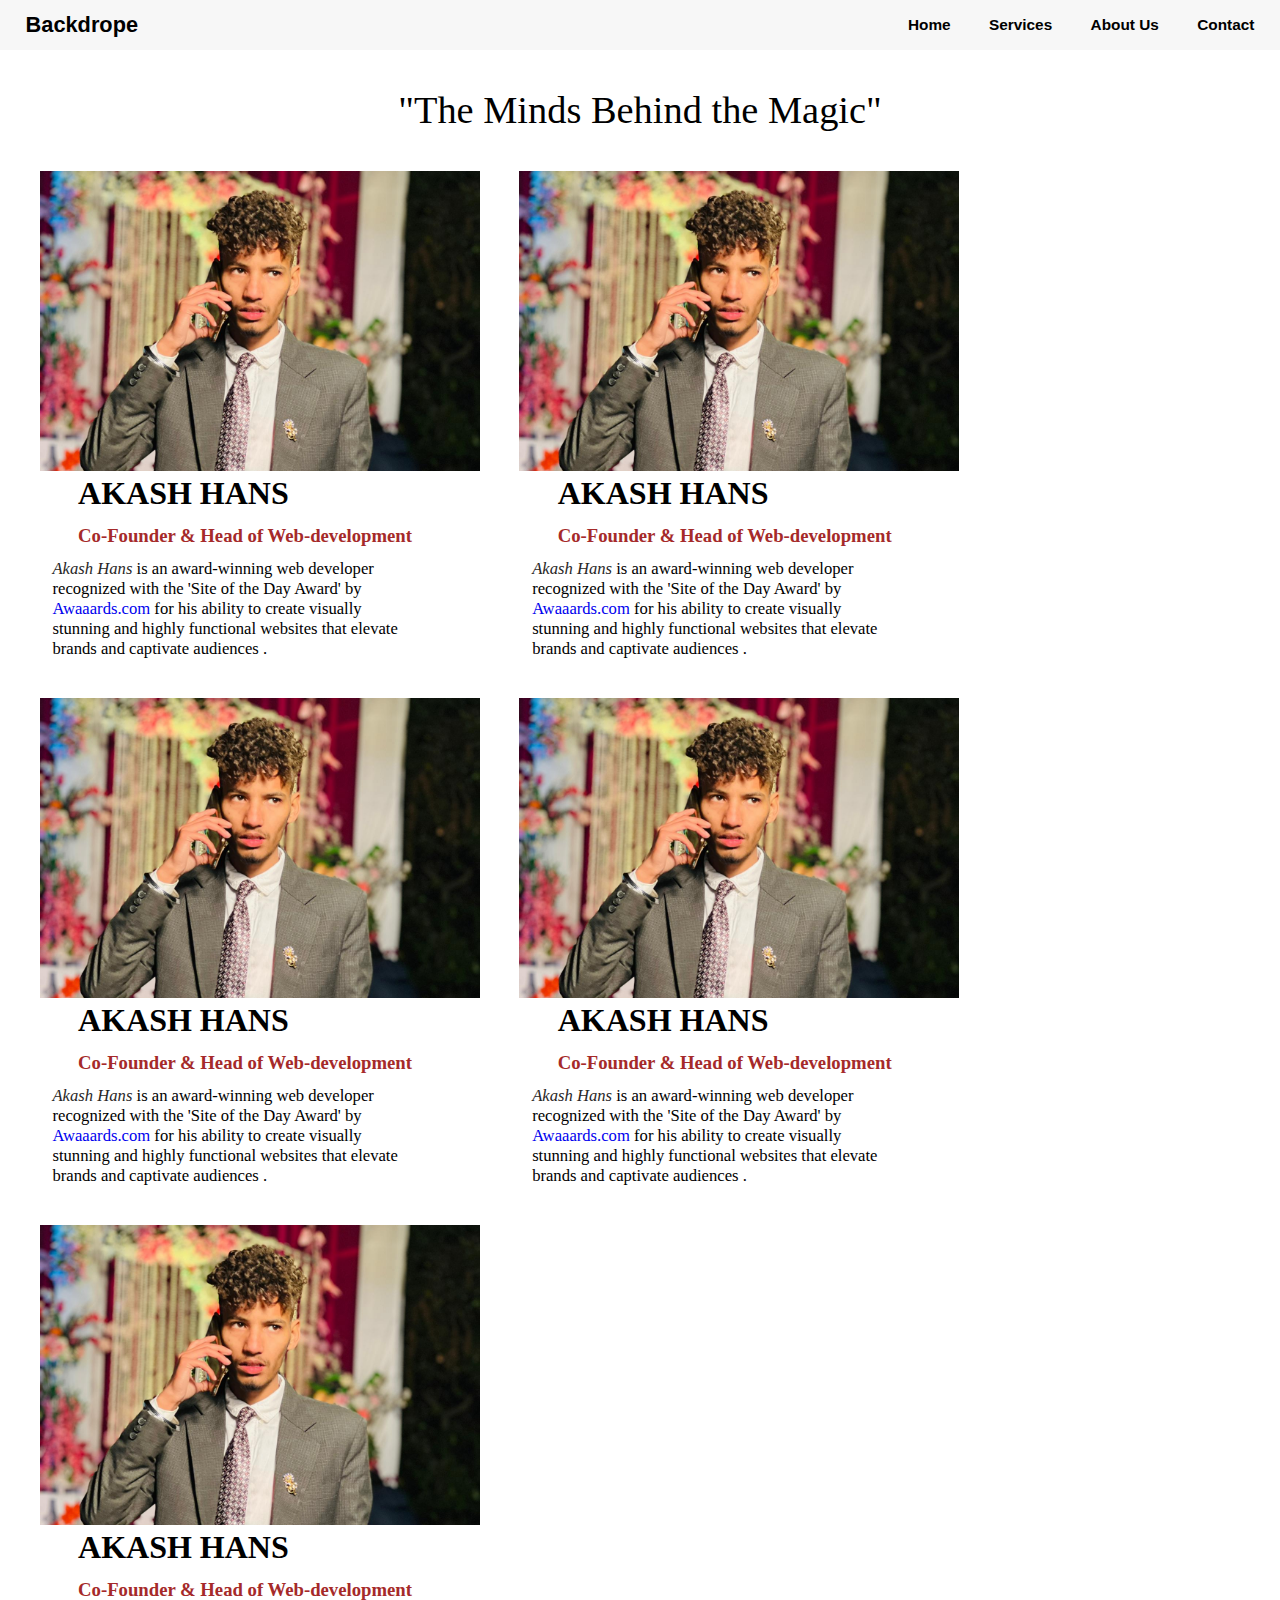
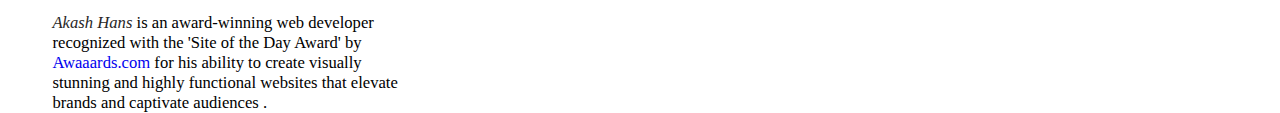
<file: aboutus.html>
<!DOCTYPE html>
<html lang="en">
<head>
    <meta charset="UTF-8">
    <meta name="viewport" content="width=device-width, initial-scale=1.0">
    <title>Backdrope - About Us</title>
    <link rel="stylesheet" href="aboutus.css">
    <link href="https://api.fontshare.com/v2/css?f[]=chillax@1&f[]=panchang@400,800,1&f[]=technor@900&f[]=clash-display@200,500&f[]=rosaline@400&f[]=pencerio@50&f[]=rajdhani@400&f[]=rx-100@400&f[]=switzer@800&f[]=general-sans@200&f[]=stardom@400&f[]=satoshi@500&f[]=cabinet-grotesk@100&f[]=telma@500,700,900&f[]=zodiak@301,400&f[]=ranade@700&f[]=clash-grotesk@500&display=swap" rel="stylesheet">

</head>
<body>
    <div class="main">
        <div class="page1">
            <div class="nav">
              <a style="text-decoration: none;" href="index.html"><h4>Backdrope</h4></a>  
                <div class="navlinks">
                  <a style="text-decoration: none; color: black;" href="index.html"><h5>Home</h5></a>  
                  <a style="text-decoration: none; color: black;" href="index.html"><h5>Services</h5></a>  
                  <a style="text-decoration: none; color: black;" href="aboutus.html"><h5>About Us</h5></a>  
                  <a style="text-decoration: none; color: black;" href="index.html"><h5>Contact</h5></a>  

                  
                </div>
            </div>
            <h2>"The Minds Behind the Magic"</h2>

            <div class="team">
                <div id="team1">
                    <img src="IMG-20221216-WA0010.jpg" alt="">
                   <h1>AKASH HANS</h1>
                    <h3>Co-Founder & Head of Web-development</h3>
                    <p><span>Akash Hans</span> is an award-winning web developer recognized with the 'Site of the Day Award' by <a style="text-decoration: none;" href="https://www.awwwards.com/"> Awaaards.com </a> for his ability to create visually stunning and highly functional websites that elevate brands and captivate audiences .</p>
                </div>

               

                <div id="team1">
                    <img src="IMG-20221216-WA0010.jpg" alt="">
                   <h1>AKASH HANS</h1>
                    <h3>Co-Founder & Head of Web-development</h3>
                    <p><span>Akash Hans</span> is an award-winning web developer recognized with the 'Site of the Day Award' by <a style="text-decoration: none;" href="https://www.awwwards.com/"> Awaaards.com </a> for his ability to create visually stunning and highly functional websites that elevate brands and captivate audiences .</p>
                </div>


               

                <div id="team1">
                    <img src="IMG-20221216-WA0010.jpg" alt="">
                   <h1>AKASH HANS</h1>
                    <h3>Co-Founder & Head of Web-development</h3>
                    <p><span>Akash Hans</span> is an award-winning web developer recognized with the 'Site of the Day Award' by <a style="text-decoration: none;" href="https://www.awwwards.com/"> Awaaards.com </a> for his ability to create visually stunning and highly functional websites that elevate brands and captivate audiences .</p>
                </div>

             

                <div id="team1">
                    <img src="IMG-20221216-WA0010.jpg" alt="">
                   <h1>AKASH HANS</h1>
                    <h3>Co-Founder & Head of Web-development</h3>
                    <p><span>Akash Hans</span> is an award-winning web developer recognized with the 'Site of the Day Award' by <a style="text-decoration: none;" href="https://www.awwwards.com/"> Awaaards.com </a> for his ability to create visually stunning and highly functional websites that elevate brands and captivate audiences .</p>
                </div>


                

                <div id="team1">
                    <img src="IMG-20221216-WA0010.jpg" alt="">
                   <h1>AKASH HANS</h1>
                    <h3>Co-Founder & Head of Web-development</h3>
                    <p><span>Akash Hans</span> is an award-winning web developer recognized with the 'Site of the Day Award' by <a style="text-decoration: none;" href="https://www.awwwards.com/"> Awaaards.com </a> for his ability to create visually stunning and highly functional websites that elevate brands and captivate audiences .</p>
                    
                </div> 
               
            </div>
        </div>
    </div>
</body>
</html>
</file>
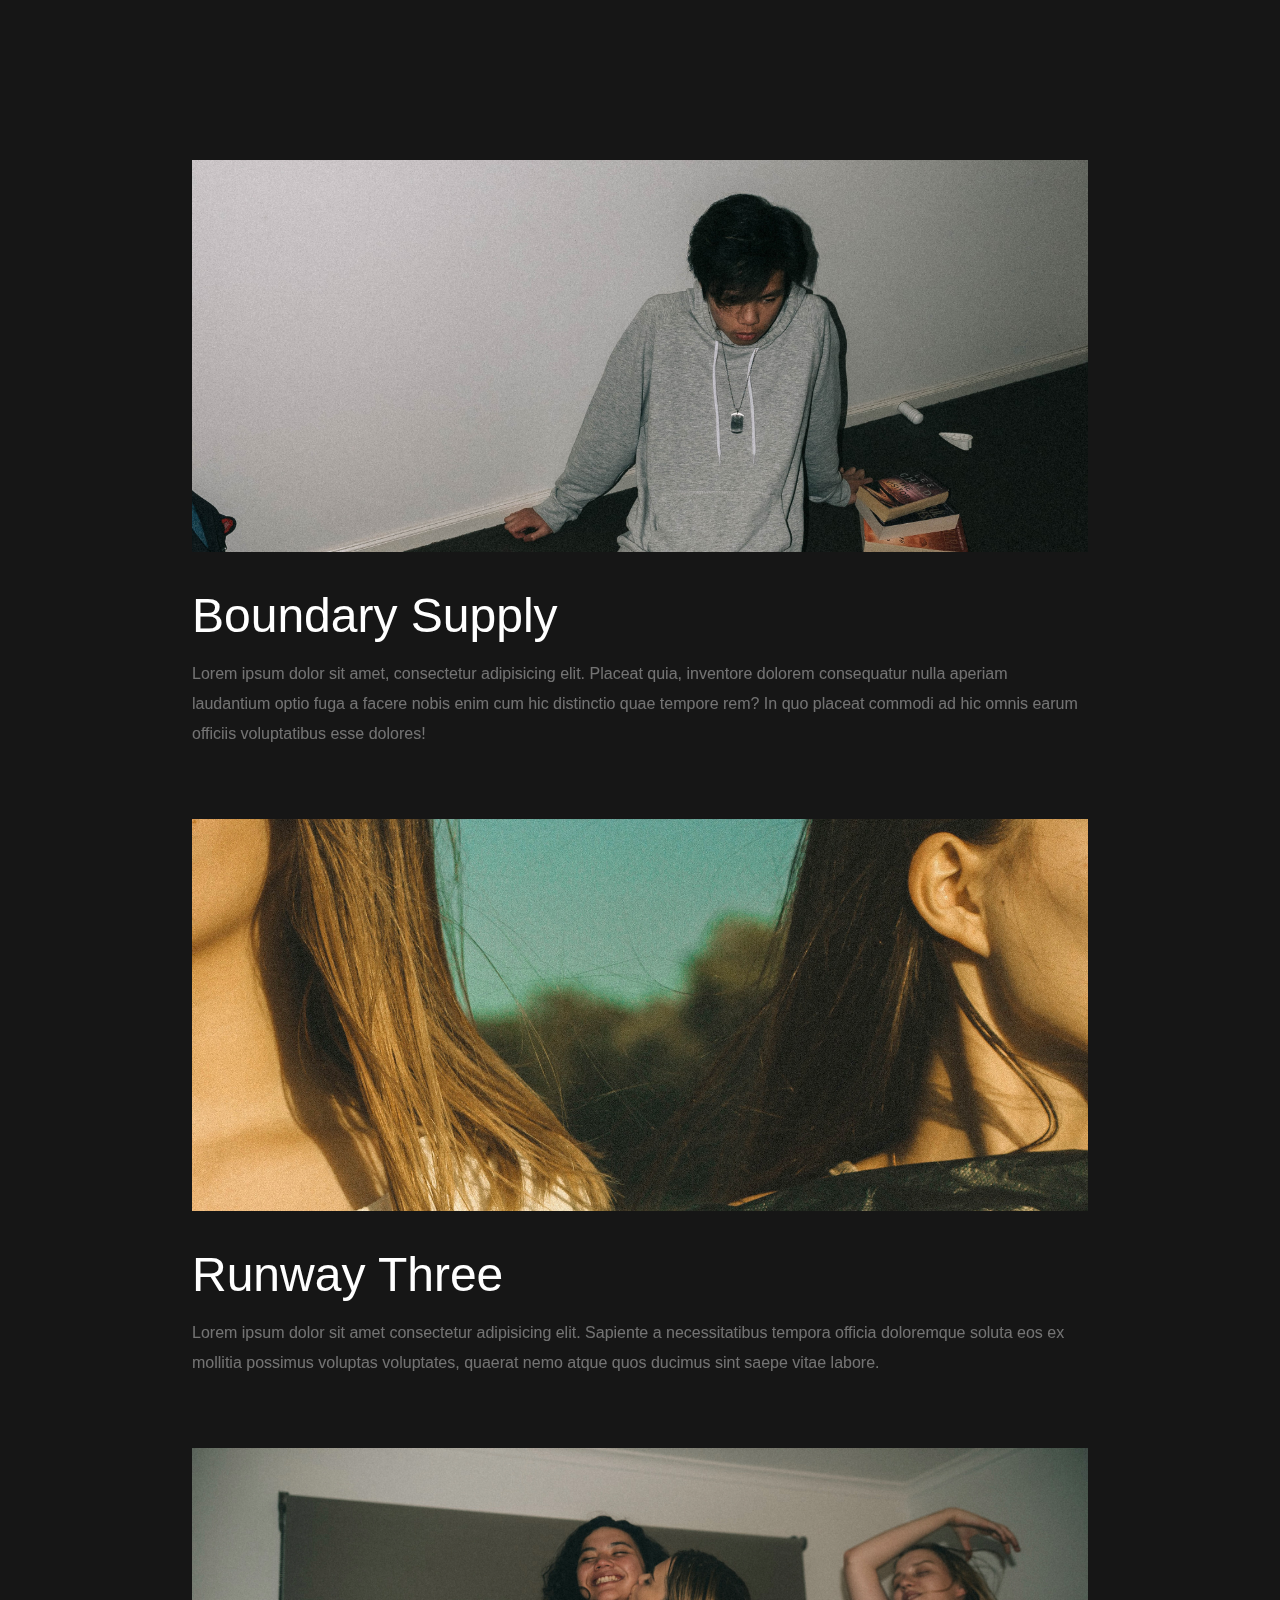
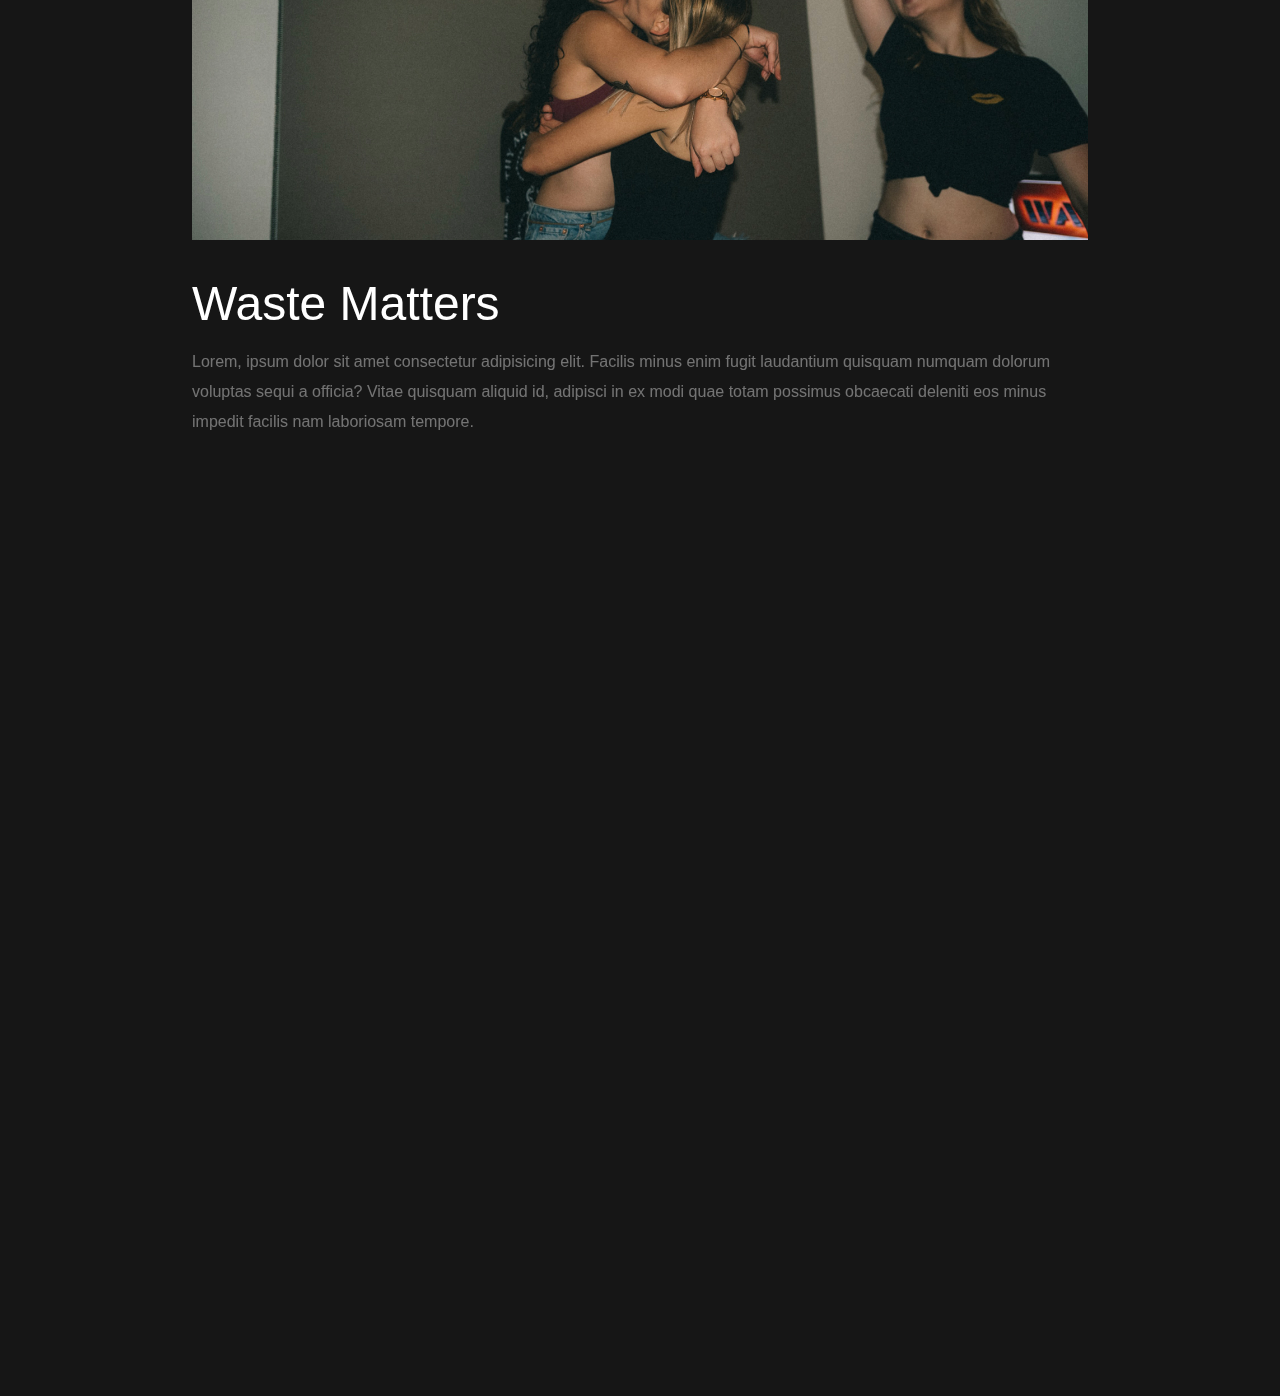
<file: web.html>
<!DOCTYPE html>
<html lang="en">
    <head>
        <meta charset="UTF-8" />
        <meta name="viewport" content="width=device-width, initial-scale=1.0" />
        <title>Distort Content On Scroll</title>
        <link rel="stylesheet" href="main.css" />
    </head>
    <body>
        <div class="smooth-scroll-wrapper">
            <div class="content">
                <section>
                    <div>
                        <img src="img-01.jpg" />
                        <h1>Boundary Supply</h1>
                        <p>
                            Lorem ipsum dolor sit amet, consectetur adipisicing elit. Placeat quia,
                            inventore dolorem consequatur nulla aperiam laudantium optio fuga a
                            facere nobis enim cum hic distinctio quae tempore rem? In quo placeat
                            commodi ad hic omnis earum officiis voluptatibus esse dolores!
                        </p>
                    </div>
                    <div>
                        <img src="img-02.jpg" />
                        <h1>Runway Three</h1>
                        <p>
                            Lorem ipsum dolor sit amet consectetur adipisicing elit. Sapiente a
                            necessitatibus tempora officia doloremque soluta eos ex mollitia
                            possimus voluptas voluptates, quaerat nemo atque quos ducimus sint saepe
                            vitae labore.
                        </p>
                    </div>
                    <div>
                        <img src="img-03.jpg" />
                        <h1>Waste Matters</h1>
                        <p>
                            Lorem, ipsum dolor sit amet consectetur adipisicing elit. Facilis minus
                            enim fugit laudantium quisquam numquam dolorum voluptas sequi a officia?
                            Vitae quisquam aliquid id, adipisci in ex modi quae totam possimus
                            obcaecati deleniti eos minus impedit facilis nam laboriosam tempore.
                        </p>
                    </div>
                </section>
            </div>
        </div>

        <script>
            const body = document.body,
                scrollWrap = document.getElementsByClassName("smooth-scroll-wrapper")[0],
                height = scrollWrap.getBoundingClientRect().height - 1,
                speed = 0.04;

            var offset = 0;

            body.style.height = Math.floor(height) + "px";

            function smoothScroll() {
                offset += (window.pageYOffset - offset) * speed;

                var scroll = "translateY(-" + offset + "px) translateZ(0)";
                scrollWrap.style.transform = scroll;

                callScroll = requestAnimationFrame(smoothScroll);
            }

            smoothScroll();
            const content = document.querySelector("section");
            let currentPos = window.pageYOffset;

            const callDistort = function () {
                const newPos = window.pageYOffset;
                const diff = newPos - currentPos;
                const speed = diff * 0.35;

                content.style.transform = "skewY(" + speed + "deg)";
                currentPos = newPos;
                requestAnimationFrame(callDistort);
            };

            callDistort();
        </script>
    </body>
</html>
</file>
<file: aboutus.css>
*{
    margin: 0;
    padding: 0;
    box-sizing: border-box;
}
html , body {
    width: 100%;
    height: 100%;
}
.page1 {
    width: 100vw;
    height: auto;
}
.nav {
    width: 100vw;
    height: 50px;
    background-color: rgba(220, 220, 220, 0.226);
    display: flex;
    align-items: center;
    justify-content: space-between;
    padding-left: 2vw;

}
.nav h4 {
    font-size: 1.7vw;
    font-weight: 700;
    font-family: 'Clash Grotesk', sans-serif;
    color: black;
}
.navlinks {
    display: flex;
    align-items: center;
    gap: 3vw;
    padding-right: 2vw;

}
.navlinks h5 {
    font-size: 1.2vw;
    font-weight: 550;
    font-family: 'Excon', sans-serif;
}
.page1 h2 {
    font-weight: 200;
    font-size: 3vw;
    text-align: center;
    margin-top: 3vw;
}
.team {
    display: flex;
    flex-direction: row;
    flex-wrap: wrap;
 
}
#team1{
    margin-left: 3.1vw;
    margin-top: 3vw;

}
#team1 h1 {
    margin-left: 3vw;
    font-weight: 700;
    color: black;

   }
   #team1 h3 {
    color: brown;
    margin-left: 3vw;
    font-weight: 900;
    margin-top: 1vw;
   }
   #team1 p {
    width: 27vw;
    font-weight: 300;
    font-size: 1.3vw;
    margin-top: 1vw;
    color: black;
    margin-left: 1vw;
   }
#team1 img  {
 width: 440px;
 height: 300px;
 object-fit: cover;
 object-position: top;
 transition: cubic-bezier(0.165, 0.84, 0.44, 1) 1s;
}
#team1 img:hover {
    filter: grayscale(1);
}
#team1 span {
    font-style: italic;
    color: rgb(41, 39, 39);
}






@media (max-width:1000px) {
    *{
        margin: 0;
        padding: 0;
        box-sizing: border-box;
    }
    html , body {
        width: 100%;
        height: 100%;
    }
    .page1 {
        width: 100vw;
        height: 100vh;
    }
    .nav {
        width: 100vw;
        height: 50px;
        background-color: rgba(220, 220, 220, 0.226);
        display: flex;
        align-items: center;
        justify-content: space-between;
        padding-left: 2vw;
    
    }
    .nav h4 {
        font-size: 5vw;
        font-weight: 700;
        font-family: 'Clash Grotesk', sans-serif;
        color: black;
    }
    .navlinks {
        display: flex;
        align-items: center;
        gap: 3vw;
        padding-right: 2vw;
    
    }
    .navlinks h5 {
        font-size: 3vw;
        font-weight: 550;
        font-family: 'Excon', sans-serif;
    }
    .page1 h2 {
        font-weight: 200;
        font-size: 6vw;
        text-align: center;
        margin-top: 6vw;
    }
    .team {
        display: flex;
        flex-direction: column;
    }
    #team1{
        margin-left: 4vw;
        margin-top: 5vw;
    
    }
    
    #team1 h1 {
        margin-left: 20vw;
        font-weight: 700;
        color: black;
    
       }
       #team1 h3 {
        color: brown;
       }
       #team1 p {
        width: 90vw;
        font-weight: 300;
        font-size: 5vw;
        margin-top: 1vw;
        color: black;
       }
    #team1 img  {
     width: 340px;
     transition: cubic-bezier(0.165, 0.84, 0.44, 1) 1s;
    }
    #team1 img:hover {
        filter: grayscale(1);
    }
}
</file>
<file: main.css>
html,
body {
    margin: 0;
    padding: 0;
    width: 100%;
    height: 100%;
    background: #161616;
    font-family: "Monument Extended", sans-serif;
    color: white;
}

.smooth-scroll-wrapper {
    position: fixed;
    z-index: 2;
    top: 0;
    left: 0;
    overflow: hidden;
}

body {
    margin: 800px auto;
}

.content {
    width: 70%;
    margin: 160px auto;
}

section {
    transition: transform 0.25s;
    will-change: transform;
}

h1 {
    font-size: 48px;
    font-weight: lighter;
    margin-bottom: 10px;
}

p {
    font-weight: lighter;
    color: rgba(255, 255, 255, 0.4);
    font-size: 16px;
    line-height: 30px;
}

section img {
    width: 100%;
}

div {
    margin: 0 0 70px 0;
}
</file>
